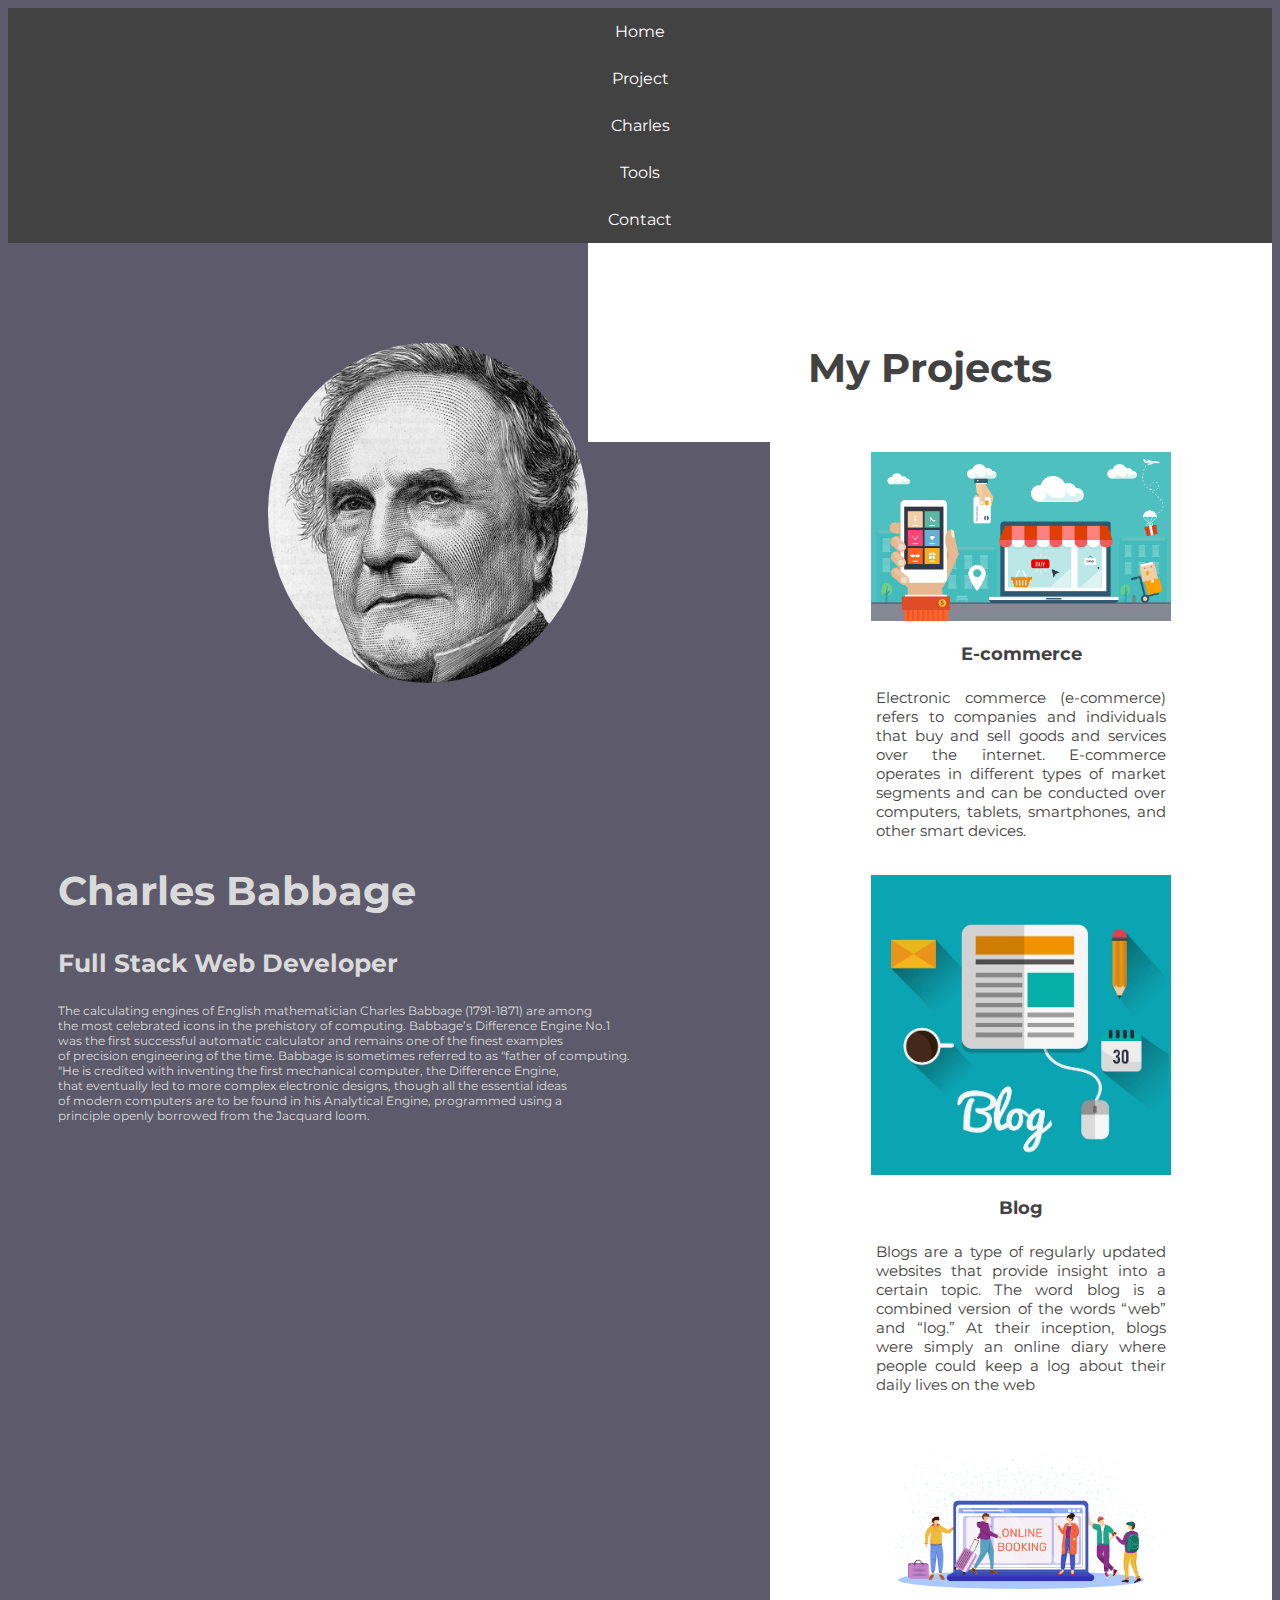
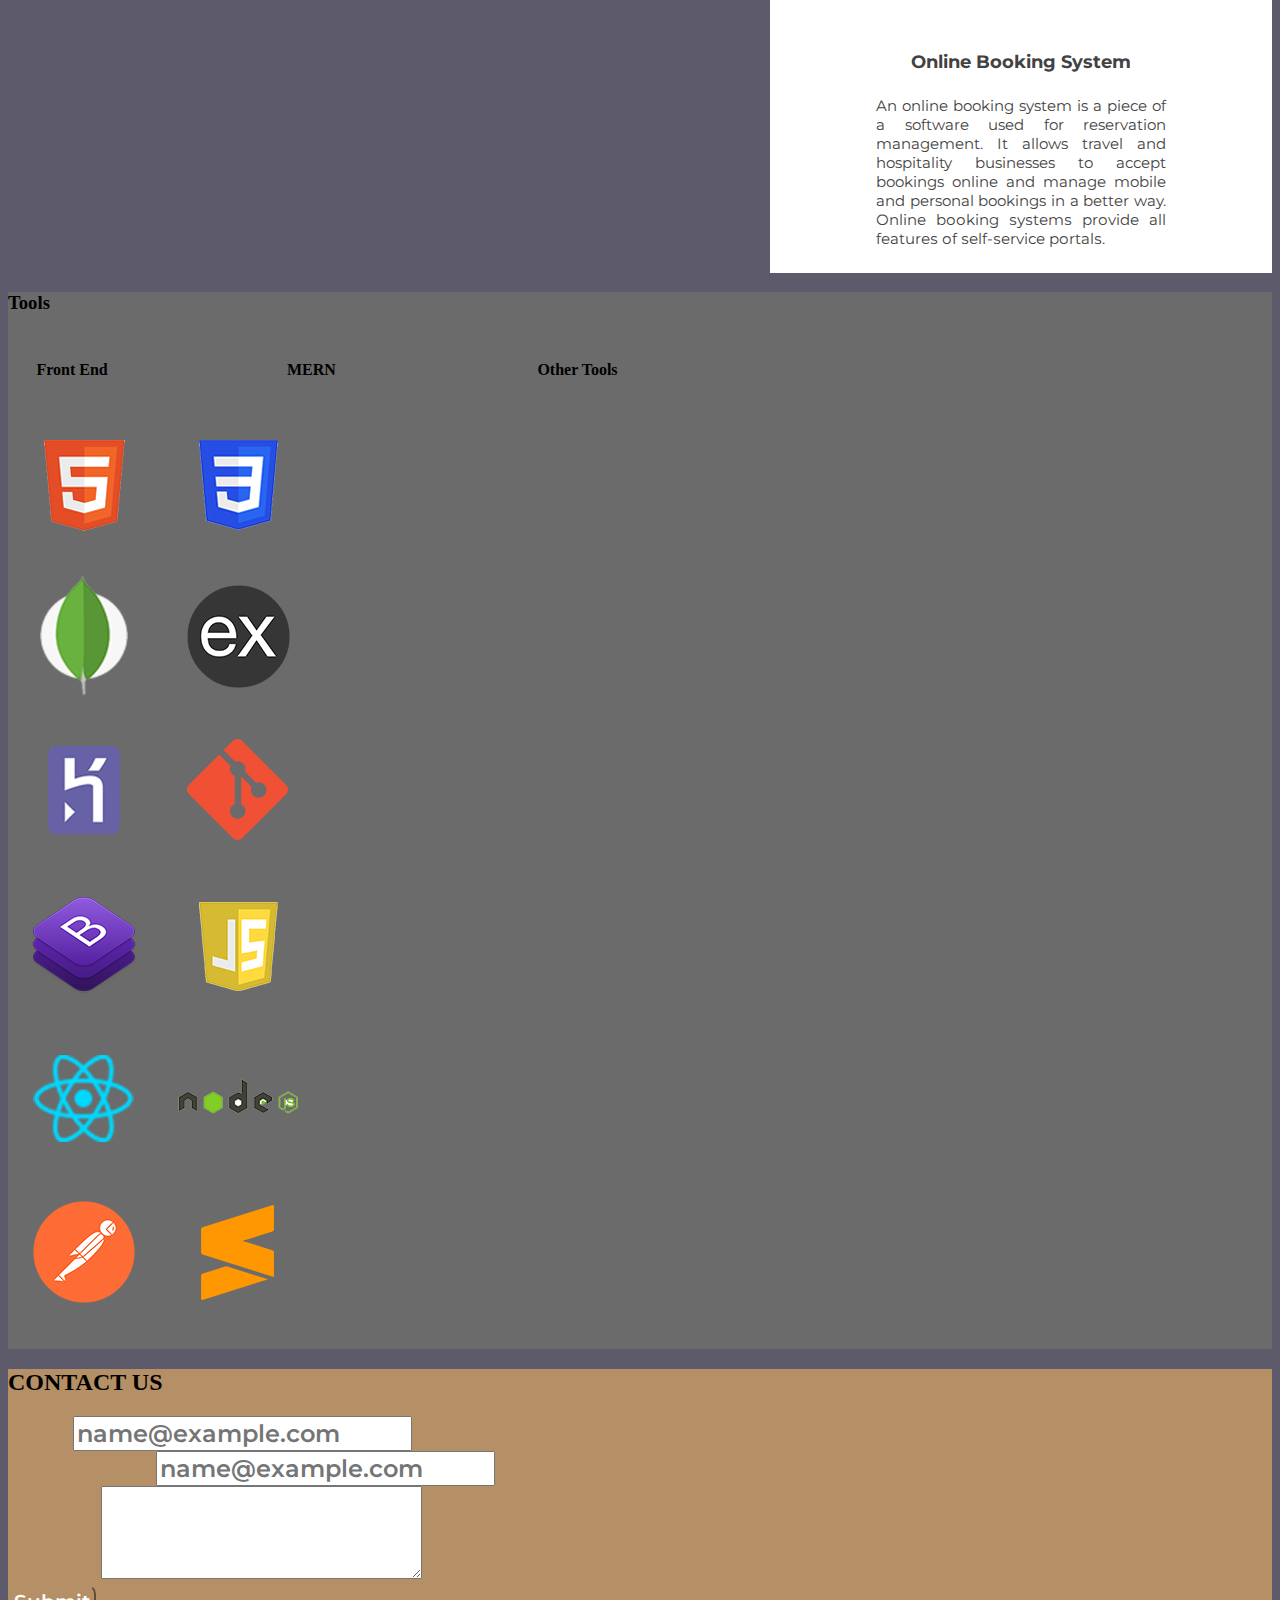
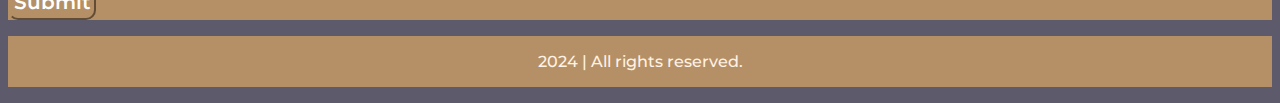
<file: capstone1/index.html>
<!DOCTYPE html>
<html lang="en">
    <head>

    <meta charset="UTF-8">
        <meta name="viewport" content="width=device-width, initial-scale=1.0">

        <!--link bootstrap-->
        <link href="https://cdn.jsdelivr.net/npm/bootstrap@5.0.2/dist/css/bootstrap.min.css" rel="stylesheet" integrity="sha384-EVSTQN3/azprG1Anm3QDgpJLIm9Nao0Yz1ztcQTwFspd3yD65VohhpuuCOmLASjC" crossorigin="anonymous">

        <!------link to connect css with html------------>
        <link rel="stylesheet" type="text/css" href="./index.css" >

        <!----------google font using montserrat font----------------------->
        <link rel="preconnect" href="https://fonts.googleapis.com">
        <link rel="preconnect" href="https://fonts.gstatic.com" crossorigin>
        <link href="https://fonts.googleapis.com/css2?family=Merriweather&family=Montserrat:ital,wght@0,100..900;1,100..900&family=Open+Sans&display=swap" rel="stylesheet">

    <title>Home</title>


    </head>

    <body>

    	<!--navbar-->
    	<nav class="navbar justify-content-center">
        <ul class="navbar mb-2 mb-lg-0">
        	<li><a href="">Home</a></li>
        	<li><a href="">Project</a></li>	
        	<li><a href="">Charles</a></li>
        	<li><a href="">Tools</a></li>
        	<li><a href="">Contact</a></li>
        </ul>
        </nav>
        <!--end of navbar-->

        <main>
        <!--portfolio with image-->
        <div id="langing">	 
        <img  class ="img"src="./images/CHARLES-BABBAGE-1.jpg">
        <div class="text">
        <h2>Charles Babbage</h2>
        <h3>Full Stack Web Developer</h3>
        <p>The calculating engines of English mathematician Charles Babbage (1791-1871) are among<br> the most celebrated icons in the prehistory of computing. Babbage’s Difference Engine No.1<br> was the first successful automatic calculator and remains one of the finest examples<br> of precision engineering of the time. Babbage is sometimes referred to as "father of computing.<br>"He is credited with inventing the first mechanical computer, the Difference Engine,<br> that eventually led to more complex electronic designs, though all the essential ideas<br> of modern computers are to be found in his Analytical Engine, programmed using a<br> principle openly borrowed from the Jacquard loom.</p>
        </div>
        </div>
        
        </main>

        <!--Heading--> 
        <div class="container" id="project">
           <div class="row justify-content-center">
            <h2>My Projects</h2>
           </div>
        </div>

        <!--card design using html and css-->
         <div class="container">
            <div class="card">
                    <div class="card-image">
                <img src="./images/E-Commerce-Successful-Store.png" class="image-fluid">
                    </div>
                    <div class="card-body">
                    <h3>E-commerce</h3>
                    <p>Electronic commerce (e-commerce) refers to companies and individuals that buy and sell goods and services over the internet. E-commerce operates in different types of market segments and can be conducted over computers, tablets, smartphones, and other smart devices.</p>
                </div>
            </div>
                <div class="card">
                    <div class="card-image">
                       <img src="./images/Blog-intro.webp" class="image-fluid">
                    </div>
                    <div class="card-body">
                    <h3>Blog</h3>
                    <p>Blogs are a type of regularly updated websites that provide insight into a certain topic. The word blog is a combined version of the words “web” and “log.” At their inception, blogs were simply an online diary where people could keep a log about their daily lives on the web</p>
                </div>
            </div>
            <div class="card">
                    <div class="card-image">
                       <img src="./images/online-booking.jpg" class="image-fluid">
                    </div>
                    <div class="card-body">
                    <h3>Online Booking System</h3>
                    <p>An online booking system is a piece of a software used for reservation management. It allows travel and hospitality businesses to accept bookings online and manage mobile and personal bookings in a better way. Оnlіnе bооkіng ѕуѕtеmѕ рrоvіdе аll fеаturеѕ оf ѕеlf-ѕеrvісе роrtаlѕ.</p>
                    </div>
            </div>        

        </div>



        <!--Tools Section Start -->

        <section class="background" id="tools">
        <h3 class="text-center mt-3 mb-5 p-5">Tools</h3>
         <div class="text-center" id="heading">
       
    
        <h4 style="display: inline-block;" class="mx-4" class="text-right">Front End</h4>
                 
            
        <h4 style="display: inline-block;"class="mx-4"> MERN</h4>
            
            
        <h4 style="display: inline-block;" >Other Tools</h4>
            
        

        <section id="tools-img">
        <div class="d-flex flex-md-column" id="other-tools">
          <div class="d-md-flex justify-content-center" id="tools-1">
            <img width="150" src="images/logo-html5.png" />
            <img width="150" src="images/logo-css3.png" />
            <div class="mx-5">
            <img width="150" src="images/logo-mongodb.png" />
            <img width="150" src="images/logo-expressjs.png" />
            </div>
            <img width="150" src="images/logo-heroku.png" />
            <img width="150" src="images/logo-git.png" />
            </div>
            <div class="d-md-flex justify-content-center" id="tools-2">
            <img width="150" src="images/logo-bootstrap.png" />
             <img width="150" src="images/logo-javascript.png" />
             <div class="mx-5">
              <img width="150" src="images/logo-react.png" />
            <img width="150" src="images/logo-nodejs.png" />
             </div>
             <img width="150" src="images/logo-postman.png" />
             <img width="150" src="images/logo-sublime-text-3.png" />
          </div>
        </div>
        </section>
        </div>
        </section>


        <!--CONTACT SECTION-->

       
       <section id="contact">
       <div class="container-fluid mt-5">
       <div class="row">
       <div class="d-none d-md-block col-md-6 col-xl-6" id="contact-pic"></div>
       <div class="col-xl-6 col-md-6 col-sm-12 p-5">
       <h2 class="title3 mt-5">CONTACT US</h2>
       <div class="pid1">
        <a href="">
           <i class="fa-brands fa-facebook fa-2x"></i>
        </a>
        <a href="">
       <i class="fa-brands fa-linkedin fa-2x"></i>
        </a>
        <a href="">
       <i class="fa-brands fa-square-gitlab fa-2x"></i>
        </a>
        <a href="">
       <i class="fa-brands fa-github fa-2x"></i>
        </a>
        </div>
<!-- Contact Form Start -->
    <form>
        <div class="mb-3">
        <label for="name" class="form-label">Name</label>
        <input type="email" class="form-control" id="name" placeholder="name@example.com">
        </div>
        <div class="mb-3">
        <label for="email" class="form-label">Email address</label>
        <input type="email" class="form-control" id="email" placeholder="name@example.com">
        </div>
        <div class="mb-3">
        <label for="message" class="form-label">Message</label>
        <textarea class="form-control" id="message" rows="3"></textarea>
        </div>
        <button type="button" class="float-end btn btn-primary btn-sm">Submit</button>
        </form>
 <!-- Contact Form End -->
                                                
        </div>
                                            
        </div>
                                        
        </div>
                </section>
                <!-- Contact Section Ends -->

                <!-- Footer Section Start -->
                <section id="footer">                           
                                    <footer>
                                        <div class="text-center">
                                            <p>2024 | All rights reserved.</p>
                                            </div>
                                    </footer>

                <!-- Footer Section End -->
                </section>
   
    
    

        <!--Tools Section End --> 


    	<!--------bootstrap----------------->
    	<script src="https://cdn.jsdelivr.net/npm/bootstrap@5.0.2/dist/js/bootstrap.bundle.min.js" integrity="sha384-MrcW6ZMFYlzcLA8Nl+NtUVF0sA7MsXsP1UyJoMp4YLEuNSfAP+JcXn/tWtIaxVXM" crossorigin="anonymous"></script>
    </body>


</html>
</file>
<file: capstone1/index.css>
.navbar{
    background-color: #434242;
    font-family: Montserrat;
}

.navbar ul{
	list-style-type: none;
	padding: 0px;
	margin: 0px;
	text-align: center;
}

.navbar a{
	color: white;
	text-decoration: none;
	padding: 14px;
	display: block;
	text-align: center;

}
 
body{
	background-color: #5d5a6b;
}


.img{
	float: left;
	margin-left: 100px;
	height: 300px;
	margin-top: 100px;
	margin-left: 260px;
	border-radius: 50%;
    width: 320px;
    height: 340px;
}

.text{
    font-family: Montserrat;
    float: left;
    margin: 140px;
    margin-left: 50px;
    margin-top: 150px;
    color: #dadada;
}

.text h2{
	font-size: 40px;

}
.text h3{
	font-size: 25px;
}

.text p{
	font-size: 12px;
}

.container{
	font-family: Montserrat;
	display: flex;
	justify-content: center;
	flex-wrap: wrap;
	background-color: white;
}

.container h2{
	font-family: montserrat;
	font-size: 40px;
	margin-top: 100px;
	margin-bottom: 50px;
	color: #434242;
}

.card{
	width: 300px;
	margin: 10px;
	border-radius: 15px;
}

.card-image img{
	width: 100%;
}

.card-body h3{
	text-align: center;
	font-size: 18px;
	color: #434242;
}

.card-body p{
	text-align: justify;
	margin-bottom: 10px;
	padding: 5px;
	font-size: 15px;
	color: #434242;
}

h4{
  display: inline-block;
  margin: 2.25%;
  width: 15%; 
}

#tools-img{
    display: inline;
  margin: 1%;
  width: 2%; 
}

.tools-backgound{
    color: #6b6b6b;
}

.background{
   background-color: #6b6b6b;
}



.logo{
	display: flex;
	justify-content: center;
	text-align: center;
	margin-top: 1%;
}



#contact-pic{
		background:	linear-gradient(rgba(0, 0, 0, 0.59), rgba(0, 0, 0, 0.59)
	), url(./images/googlemap.png);
}

#contact{
	background: rgba(181, 144, 102);

}


.btn-primary {
  font-family: Montserrat !important;
  color: #fff;
  background-color: rgba(181, 144, 102, 1) !important;
  border-color: rgba(181, 144, 102, 1) !important;
  border-radius: 10px;
  padding: 0.25rem;
  font-weight: 600 !important;
  font-size: 20px !important;
}

#footer{
	background-color: rgb(181, 144, 102) !important;
	margin-top: 1rem;
	}
label{
				color: rgb(181, 144, 102) !important;
				font-family: Montserrat !important;
				font-weight: 600 !important;
				font-size: 20px !important;

	}
textarea{
		color: rgb(118, 92, 61) !important;
		font-family: Montserrat !important;
		font-weight: 600 !important;
		font-size: 24px !important;
}
input{
	color: rgb(118, 92, 61) !important;
	font-family: Montserrat !important;
	font-weight: 600 !important;
	font-size: 24px !important;
}

#footer p{
		font-family: Montserrat;
		font-size: 16px !important;
		font-weight: 500 !important;
		text-align: center !important;
		color: rgba(255, 242, 228, 1) !important;
		padding: 1rem;
		
}
</file>
